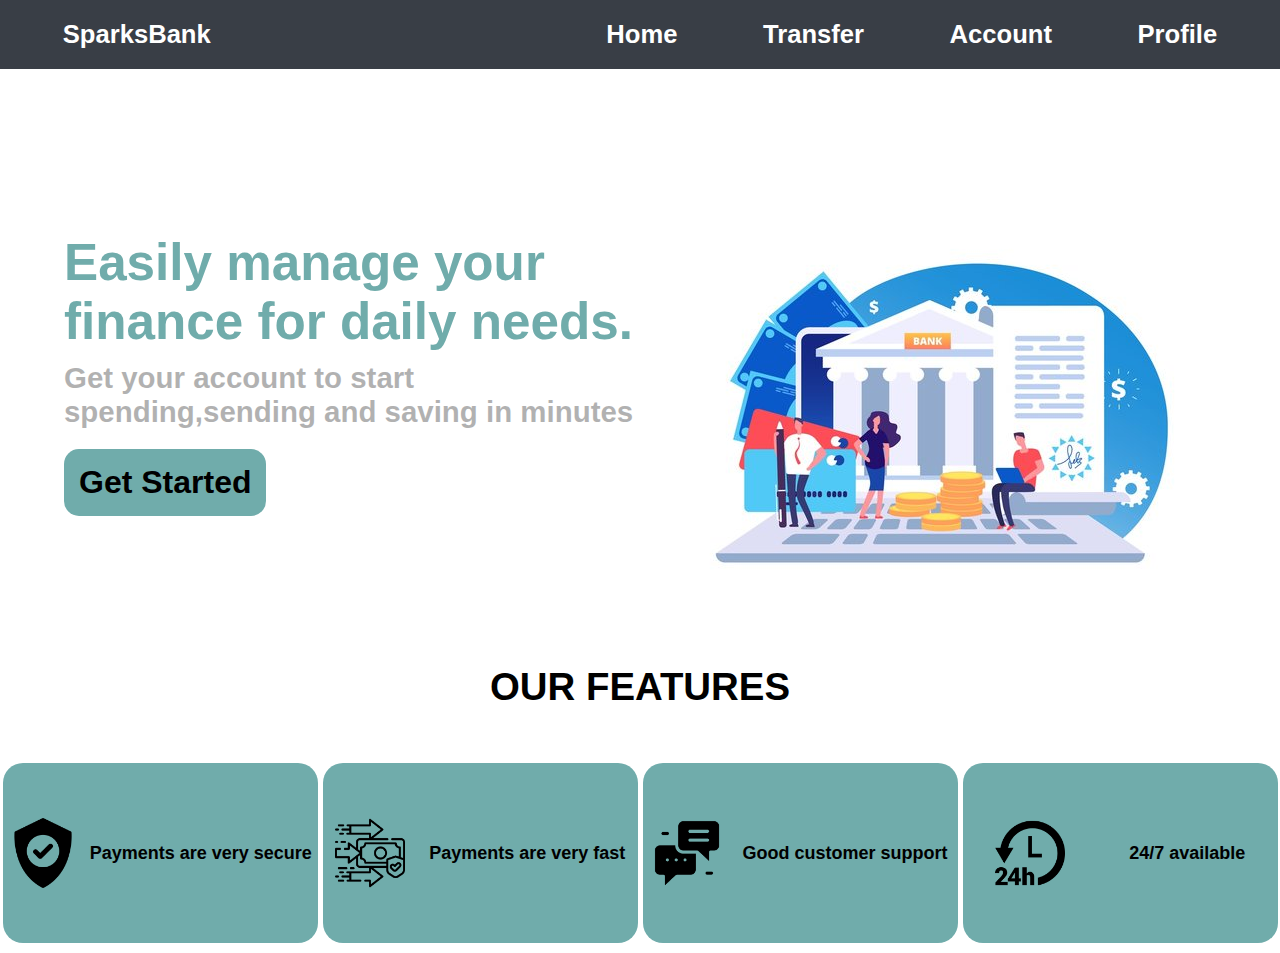
<file: index.html>
<!DOCTYPE html>
<html lang="en">
<head>
    <meta charset="UTF-8">
    <meta http-equiv="X-UA-Compatible" content="IE=edge">
    <meta name="viewport" content="width=device-width, initial-scale=1.0">
    <link rel="stylesheet" href="index.css">
    <title>Document</title>
</head>
<body>

    <!-- Navigation bar -->

    <div class="container">
        <div class="bank-logo">
            SparksBank
        </div>
        
            <div>Home</div>
            <div><a href="transfer.html">Transfer</a></div>
            <div>Account</div>
            <div>Profile</div>
        
    </div>
    <br><br>

    <div class="container-body">
        <div>
            <div class="container-label1">
                Easily manage your finance for daily needs.
                
            </div>
            <div class="container-label2">
                Get your account to start spending,sending and saving in minutes

            </div>
            <button class="body-btn">Get Started</button>
        </div>
       

        <img src="images/bank.jpg" style="width:50%;" alt="">


        </div>


    </div>
    <br><br><br><br>
    <center class="features">OUR FEATURES</center>
    <br><br><br>

    <div class="container-features">
    <div class="features-card">
         <div class="card">
            <img style="width: 70px;height: 70px;" src="images/secure-payment.png" alt="">
            <div>Payments are very secure</div>
            
         </div>
    </div>
    <div class="features-card">
        <div class="card">
            <img style="width: 70px;height: 70px;" src="images/transfer.png" alt="">
            <div>Payments are very fast</div>
        </div>
    </div>
    <div class="features-card">
        <div class="card">
            <img style="width: 70px;height: 70px;" src="images/chat.png" alt="">
            <div>Good customer support </div>
        </div>
    </div>
    <div class="features-card">
        <div class="card">
            <img style="width: 70px;height: 70px;" src="images/delivery.png" alt="">
            <div>24/7 available<div>
        </div>
    </div>

    </div>



</body>
</html>
</file>
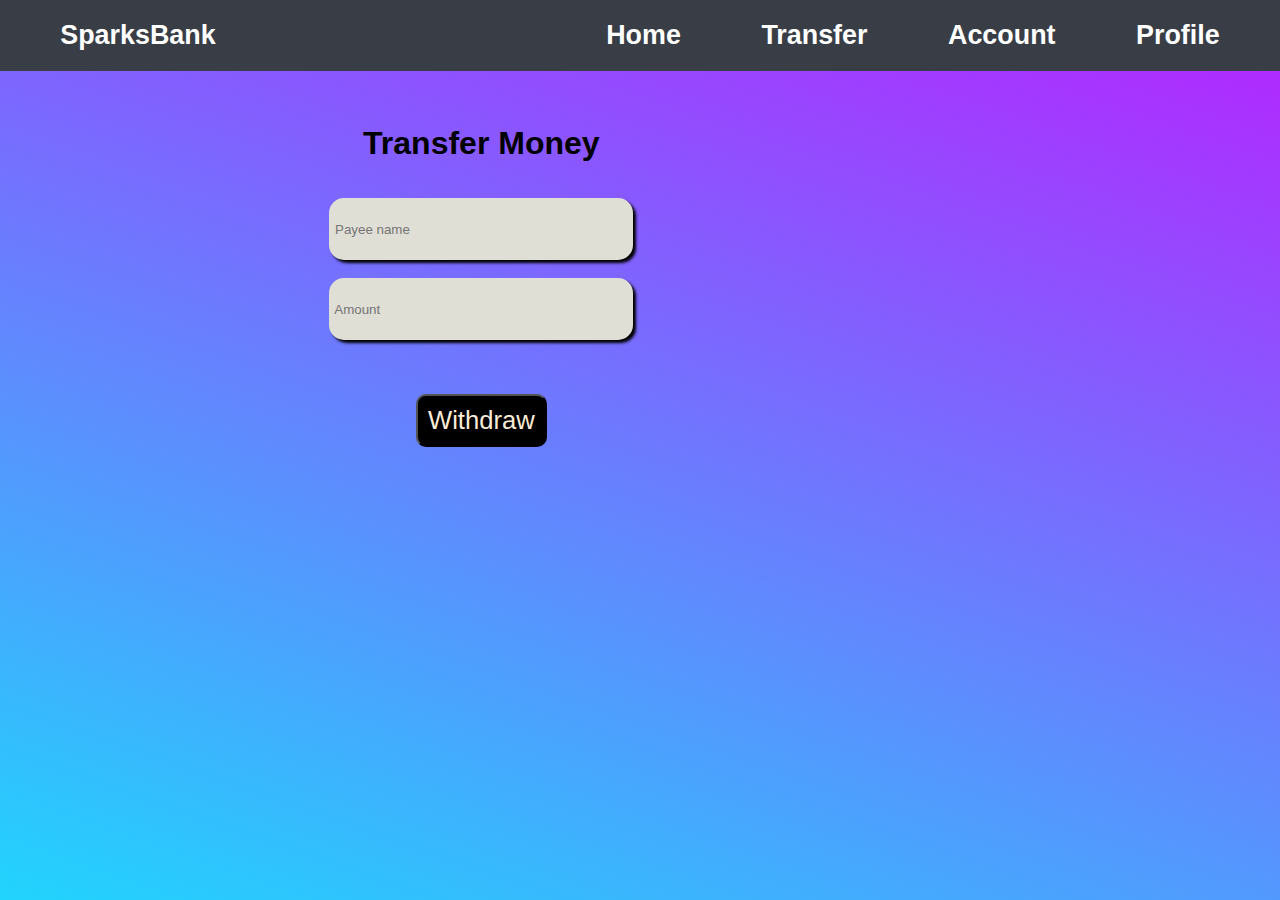
<file: transfer.html>
<!DOCTYPE html>
<html lang="en">
<head>
    <meta charset="UTF-8">
    <meta http-equiv="X-UA-Compatible" content="IE=edge">
    <meta name="viewport" content="width=device-width, initial-scale=1.0">
    <link rel="stylesheet" href="transfer.css">
    <title>Document</title>
</head>
<body>

    <div class="container">
        <div class="bank-logo">
            SparksBank
        </div>
        
            <div><a href="index.html">Home</a></div>
            <div><a href="transfer.html">Transfer</a></div>
            <div>Account</div>
            <div>Profile</div>
        
    </div>
    <br><br><br>

    <div id="pop" class="popup">Withdraw Successful</div>

    <div class="main">
    <center>
    <h1>Transfer Money</h1>
    <br><br>
    <input id="name" type="text" placeholder=" Payee name">
    <br><br>
    <!-- <input id="mobile" type="text" placeholder=" Mobile number">
    <br><br>
    <input id="email" type="text" placeholder=" Email id">
    <br><br> -->
    <input id="amount" type="text" placeholder=" Amount">
    <br><br><br><br>
    <button onclick="withdraw()">Withdraw</button>
    </center>
    <br>
    <br>
    <div class="transcation-body"></div>


    </div>
    <!-- <center>
        <h1>Transaction History</h1>
    <div class="transcation">
        
    </div>
        
    </center> -->

    <script src="transfer.js"></script>
    
</body>
</html>
</file>
<file: index.css>
*{
    margin: 0px;
}
.container{
    display: flex;
    justify-content: space-around;
    font-size: 2.1vw;
    font-weight: bold;
    font-family: Arial, Helvetica, sans-serif;
    color:white;
    background-color: #393E46;
    padding: 20px;

}
.bank-logo{
    margin-right: 25%;
}
.container-body{
    display: flex;
    justify-content: space-around;
    margin-right: 5%;
    margin-left: 5%;
    margin-top: 10%;

}
.container-label1{
    font-size: 4vw;
    font-weight: bold;
    font-family: Arial, Helvetica, sans-serif;
    color:#70acab ;
    margin-bottom: 10px;

}
.container-label2{
    font-size: 2.2vw;
    margin-bottom: 20px;
    font-weight: bold;
    font-family: Arial, Helvetica, sans-serif;
    opacity: 0.3;
}
.body-btn{
    padding: 15px;
    font-size: 2.5vw;
    font-weight: bold;
    border-radius: 15px;
    border: none;
    font-family: Arial, Helvetica, sans-serif;
    background-color:#70acab;

}
.features{
    font-weight:bold;
    font-family: Arial, Helvetica, sans-serif;
    font-size: 3vw;
}

.card{
    display: flex;
    justify-content:space-around;
    background-color: #70acab;
    width: 35vh;
    border-radius: 20px;
    height: 20vh;
    margin-bottom: 10px;
    align-items: center;
    font-size: 18px;
    font-weight: bold;
    text-align: center;
    font-family: Arial, Helvetica, sans-serif;
}
.container-features{
    display: flex;
    flex-wrap: wrap;
    justify-content: space-around;
    
    
}
a{
    text-decoration: none;
    color:white ;
}
#img{
    width: 50px;
    height: 50px;
}


/* Desktop view */

@media screen and (min-width: 600px) {
    .container{
        font-size: 2vw;
        
    }
    .container-label2{
        font-size: 2.3vw;
    }
    #img{
        width: 20px;
        height: 20px;
    }
  }
</file>
<file: transfer.css>
input{
    height: 60px;
    width: 300px;
    border-radius: 15px;
    border: none;
    background-color:#E0DFD5 ;
    box-shadow: 3px 3px 3px;
}
button{
    padding: 10px;
    background-color: black;
    border-radius: 10px;
    color: antiquewhite;
    font-size: 2vw;
}
h1{
    font-weight: bold;
    font-family: Arial, Helvetica, sans-serif;
}
.transcation{
    display: flex;
    justify-content: space-around;
    text-align: justify;
    background-color: whitesmoke;
    padding: 20px;
    border-radius: 20px;
    margin-left: 5%;
    margin-right: 5%;
    font-weight: bold;
    font-size: 20px;
    font-family: Cambria, Cochin, Georgia, Times, 'Times New Roman', serif;
}
.transcation-right{
    text-align: right;
}
.transcation-left-inner{
    margin-bottom: 10px;
}
.transcation-right-inner{
    margin-bottom: 10px;
    color: red;

}
.container{
    display: flex;
    justify-content: space-around;
    font-size: 2.1vw;
    font-weight: bold;
    font-family: Arial, Helvetica, sans-serif;
    color:#297171;
    color:white;

    background-color: #393E46;
    
    padding: 20px;

}
body {
    background-attachment: fixed;
    /* background-image: linear-gradient(); */
    background-color: #cde2f6;
    background: red; /* fallback color */
    background: linear-gradient( to bottom, red, blue);
    background-repeat: no-repeat;
    background-size: cover;
    width: 100%;
    height: 100%;
    
}
body, html {
    height: 100%;
    width: 100%;
  }
  
  body {
    background-color: #21D4FD;
background-image: linear-gradient(19deg, #21D4FD 0%, #B721FF 100%);


  
  }
.bank-logo{
    margin-right: 25%;
}
.popup{
    /* display: flex;
    justify-content: space-around;
    align-items: center; */
    animation: hideAnimation 0s ease-in 5s;
  animation-fill-mode: forwards;
    padding: 20px;
    position: absolute;
    top: 90%;
    left: 2%;
    display: none;
    
    border-radius: 20px;
    text-align: center;
    
    background-color: green;
    font-weight: bold;
    font-family: Arial, Helvetica, sans-serif;
    font-size: 20px;
    
}
@keyframes hideAnimation {
    to {
      visibility: hidden;
      width: 0;
      height: 0;
    }
  }
*{
    margin: 0px;
}
a{
    text-decoration: none;
    color: white;
}

/* Desktop view */

@media screen and (min-width: 700px) {
    .main{
        display: flex;
        justify-content: space-around;
        
    }
    .transcation{
        width: 600px;
        
    }
    button{
        margin-left: 200px;
    } 
    input{
        margin-left: 200px;
    }
    h1{
        margin-left: 200px;
    }
    
  }
</file>
